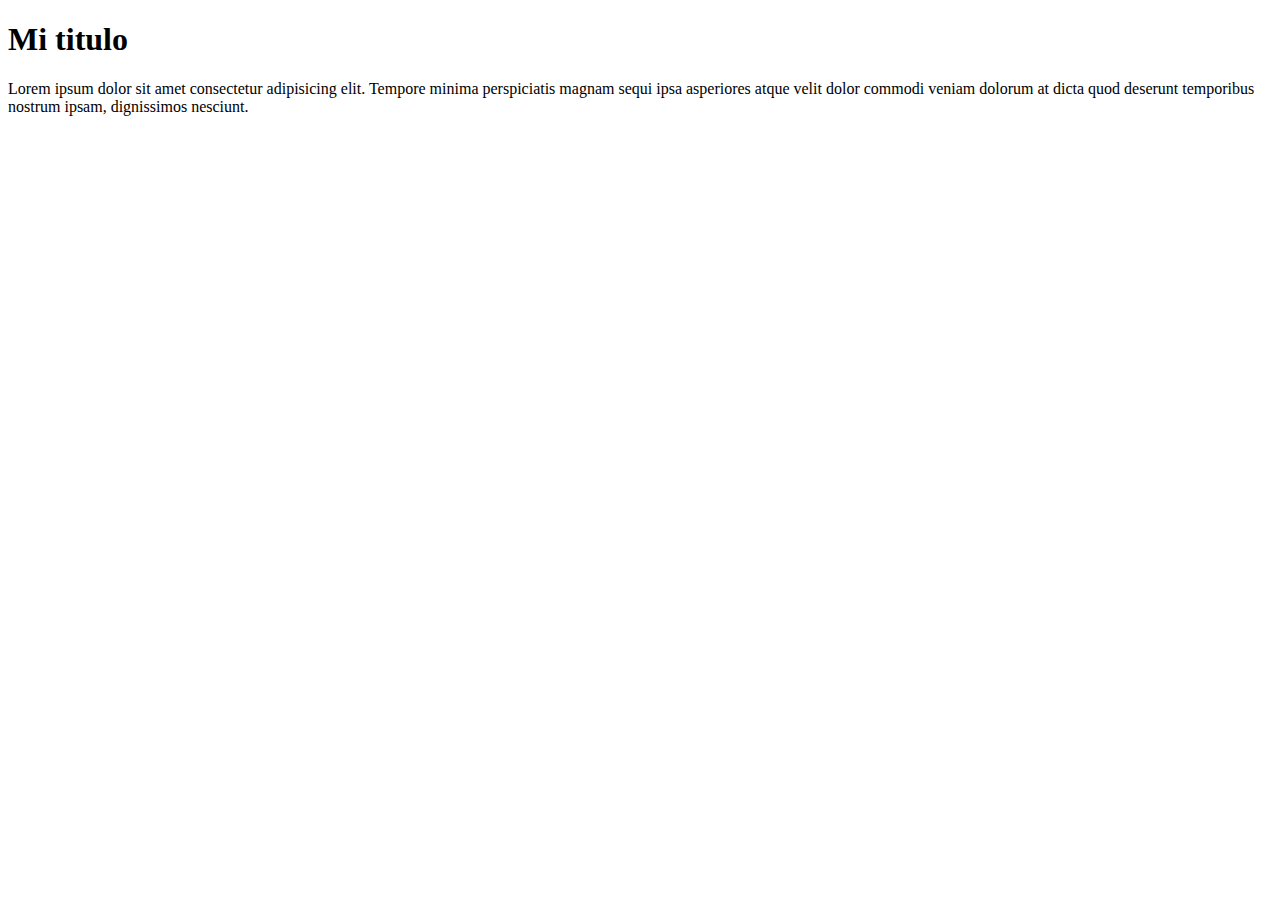
<file: ejemplo-01/index.html>
<!DOCTYPE html>
<html lang="en">
<head>
    <meta charset="UTF-8">
    <meta http-equiv="X-UA-Compatible" content="IE=edge">
    <meta name="viewport" content="width=device-width, initial-scale=1.0">
    <title>Mi pagina</title>
</head>
<body>
   <h1>Mi titulo</h1> 
   <p>Lorem ipsum dolor sit amet consectetur adipisicing elit. Tempore minima perspiciatis magnam sequi ipsa asperiores atque velit dolor commodi veniam dolorum at dicta quod deserunt temporibus nostrum ipsam, dignissimos nesciunt.
       
   </p>
</body>
</html>
</file>
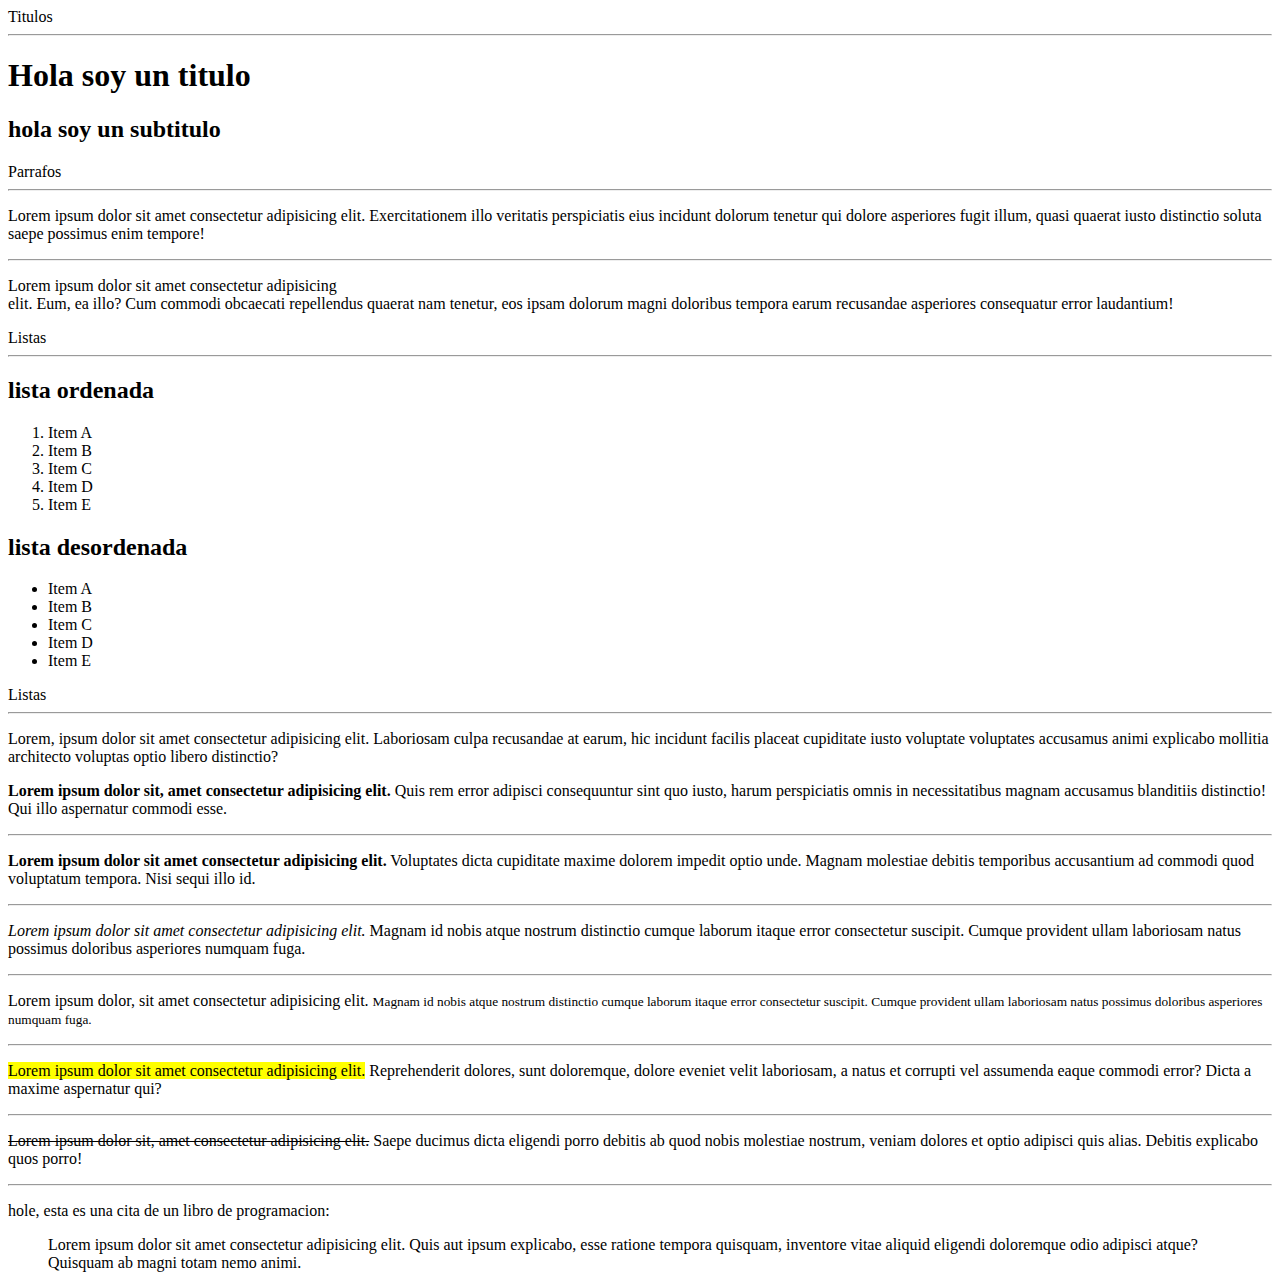
<file: ejemplo-02/index.html>
<!DOCTYPE html>
<html lang="en">
<head>
    <meta charset="UTF-8">
    <meta http-equiv="X-UA-Compatible" content="IE=edge">
    <meta name="viewport" content="width=device-width, initial-scale=1.0">
    <title>Ejemplo _02 Mi pagina</title>
</head>
<body>
    <span>Titulos</span>
    <hr>
    <h1>Hola soy un titulo</h1>
    <h2>hola soy un subtitulo</h2>
    <span>Parrafos</span>
    <hr>
    <p>Lorem ipsum dolor sit amet consectetur adipisicing elit. Exercitationem illo veritatis perspiciatis eius incidunt dolorum tenetur qui dolore asperiores fugit illum, quasi quaerat iusto distinctio soluta saepe possimus enim tempore!</p>
    <hr>
    <p>Lorem ipsum dolor sit amet consectetur adipisicing <br> elit. Eum, ea illo? Cum commodi obcaecati repellendus quaerat nam tenetur, eos ipsam dolorum magni doloribus tempora earum recusandae asperiores consequatur error laudantium!</p>

    <span>Listas</span>
    <hr>

    <h2>lista ordenada</h2>
    <ol>
        <li>Item A</li>
        <li>Item B</li>
        <li>Item C</li>
        <li>Item D</li>
        <li>Item E</li>
    </ol>

    <h2>lista desordenada</h2>
    <ul>
        <li>Item A</li>
        <li>Item B</li>
        <li>Item C</li>
        <li>Item D</li>
        <li>Item E</li>

    </ul>

    <span>Listas</span>
    <hr>
    <p>Lorem, ipsum dolor sit amet consectetur adipisicing elit. Laboriosam culpa recusandae at earum, hic incidunt facilis placeat cupiditate iusto voluptate voluptates accusamus animi explicabo mollitia architecto voluptas optio libero distinctio?</p>
    <p> <b>Lorem ipsum dolor sit, amet consectetur adipisicing elit.</b>  Quis rem error adipisci consequuntur sint quo iusto, harum perspiciatis omnis in necessitatibus magnam accusamus blanditiis distinctio! Qui illo aspernatur commodi esse.</p>
<hr>
<p> <strong>Lorem ipsum dolor sit amet consectetur adipisicing elit.</strong>  Voluptates dicta cupiditate maxime dolorem impedit optio unde. Magnam molestiae debitis temporibus accusantium ad commodi quod voluptatum tempora. Nisi sequi illo id.</p>

<hr>
<p> <i> Lorem ipsum dolor sit amet consectetur adipisicing elit.</i> Magnam id nobis atque nostrum distinctio cumque laborum itaque error consectetur suscipit. Cumque provident ullam laboriosam natus possimus doloribus asperiores numquam fuga.</p>

<hr>
<p>Lorem ipsum dolor, sit amet consectetur adipisicing elit. <small>Magnam id nobis atque nostrum distinctio cumque laborum itaque error consectetur suscipit. Cumque provident ullam laboriosam natus possimus doloribus asperiores numquam fuga.</small> </p>

<hr>
<p> <mark>Lorem ipsum dolor sit amet consectetur adipisicing elit.</mark>  Reprehenderit dolores, sunt doloremque, dolore eveniet velit laboriosam, a natus et corrupti vel assumenda eaque commodi error? Dicta a maxime aspernatur qui?</p>

<hr>
<p> <del>Lorem ipsum dolor sit, amet consectetur adipisicing elit.</del>  Saepe ducimus dicta eligendi porro debitis ab quod nobis molestiae nostrum, veniam dolores et optio adipisci quis alias. Debitis explicabo quos porro!</p>

<hr>
<p>hole, esta es una cita de un libro de programacion: </p>
<blockquote> Lorem ipsum dolor sit amet consectetur adipisicing elit. Quis aut ipsum explicabo, esse ratione tempora quisquam, inventore vitae aliquid eligendi doloremque odio adipisci atque? Quisquam ab magni totam nemo animi.</blockquote>
</body>
</html>
</file>
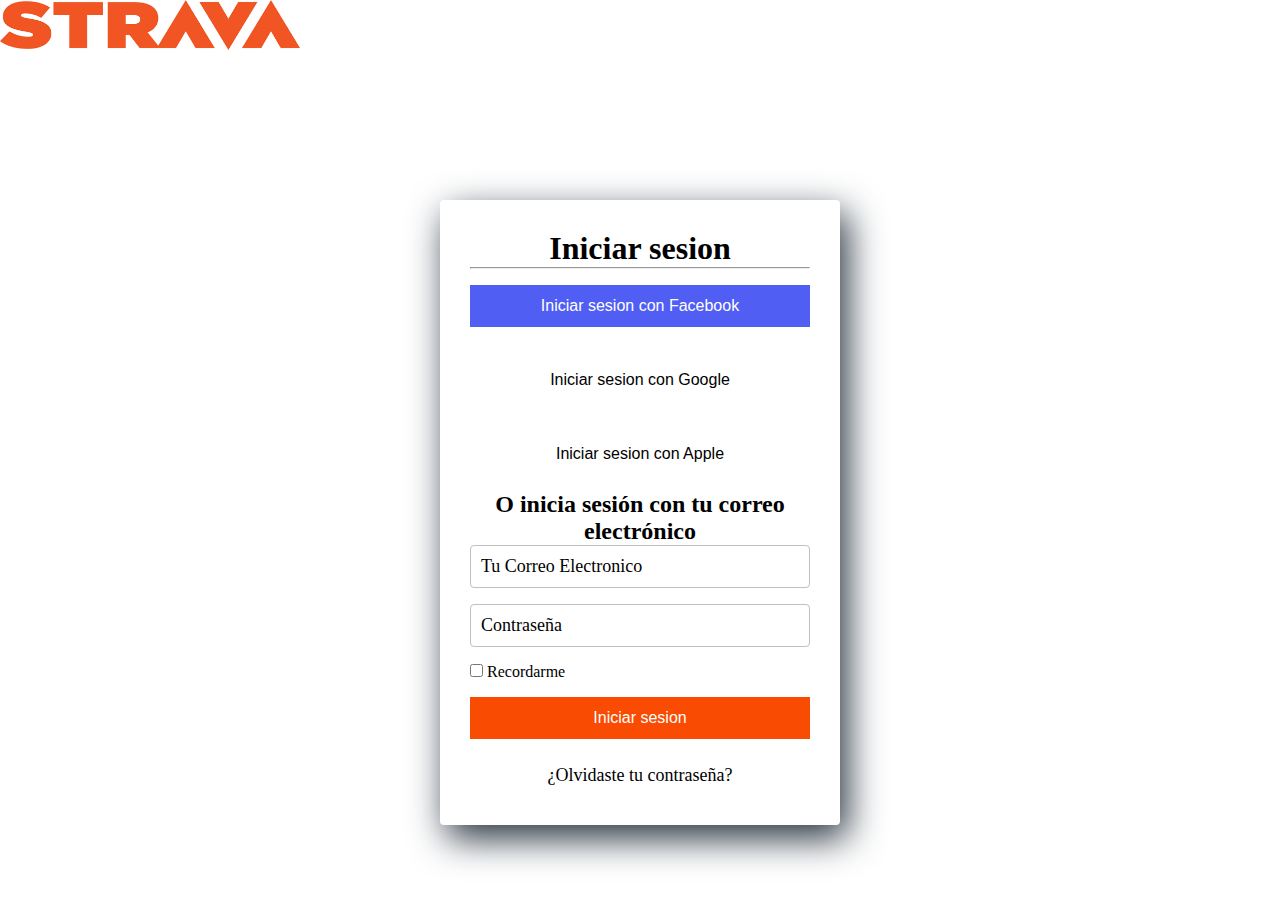
<file: FORMULARIO-VARIABLES/index.html>
<!DOCTYPE html>
<html lang="en">
    <head>
        <meta charset="UTF-8">
        <meta name="viewport" content="width=device-width, initial-scale=1.0">
        <meta http-equiv="X-UA-Compatible" content="ie=edge">
        <link rel="stylesheet" href="style.css">
        <title>Formulario Strava</title>
      </head>
      <body>
        <header>
          <h1 class="heading-1"> <img src="[data-uri]" alt="">  </h1>
                    <ul class="menu">
              
               
        <section class="form-register">
          <h1>Iniciar sesion</h1>
          <hr>
          <input class="botons" type="submit" value="Iniciar sesion con Facebook">
          <input class="botons2" type="submit" value="Iniciar sesion con Google">
          <input class="botons2" type="submit" value="Iniciar sesion con Apple">
          <span> <h2>O inicia sesión con tu correo electrónico</h2></span>
          <input class="controls" type="password" name="correo" id="correo" placeholder="Tu Correo Electronico">
          <input class="controls" type="password" name="correo" id="correo" placeholder="Contraseña">
         <input type="checkbox" name="check" id="cbox1" value="Redordar"> Recordarme
          <input class="botons3" type="submit" value="Iniciar sesion">
        <p><a style="color: white;"  href=""></a>¿Olvidaste tu contraseña?</p>
          
        </section>
      
      </body>
      </html>
</file>
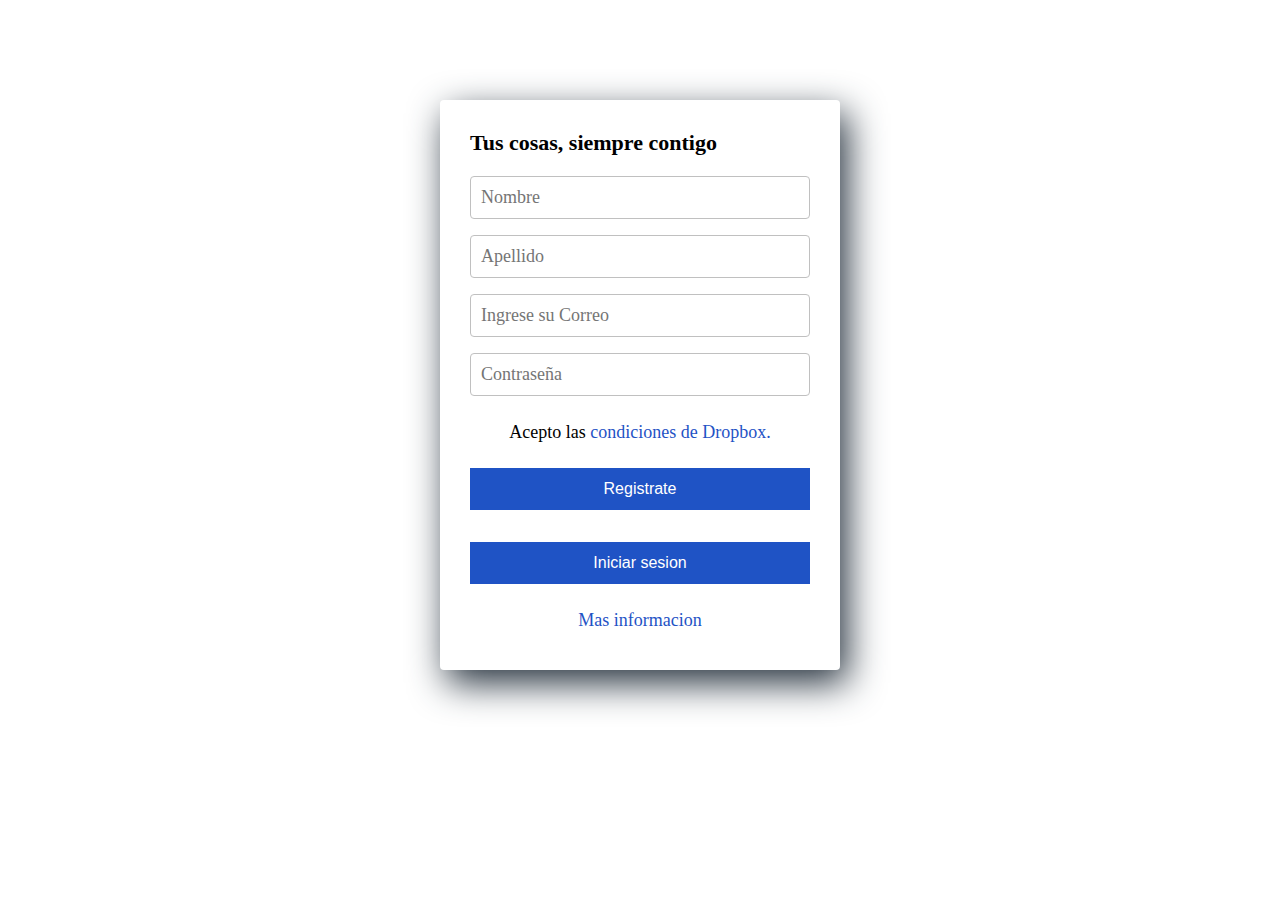
<file: U2-formulario/index.html>
<!DOCTYPE html>
<html lang="en">
    <head>
        <meta charset="UTF-8">
        <meta name="viewport" content="width=device-width, initial-scale=1.0">
        <meta http-equiv="X-UA-Compatible" content="ie=edge">
        <link rel="stylesheet" href="style.css">
        <title>Formulario Registro</title>
      </head>
      <body>
        <section class="form-register">
          <h4>Tus cosas, siempre contigo</h4>
          <input class="controls" type="text" name="nombres" id="nombres" placeholder="Nombre">
          <input class="controls" type="text" name="apellidos" id="apellidos" placeholder="Apellido">
          <input class="controls" type="email" name="correo" id="correo" placeholder="Ingrese su Correo">
          <input class="controls" type="password" name="correo" id="correo" placeholder="Contraseña">
          <p>Acepto las <a href="#">condiciones de Dropbox.</a></p>
          <input class="botons" type="submit" value="Registrate">
          <input class="botons" type="submit" value="Iniciar sesion">
          <p><a href="#">Mas informacion</a></p>
        </section>
      
      </body>
      </html>
</file>
<file: FORMULARIO-VARIABLES/style.css>
:root {
--color-primario: #505EF4;
--color-naranja: hsl(18, 99%, 49%);
--color-blanco: #ffffff;
--color-transparente: opacity: 0,7;
--color-negro: #000000;
--fuente-calibri: 'calibri';
--alineacion-texto: center;
--color-text: #000000;
--front-size18: 18px;
--front-size16: 16px;
--border-none: none;
--color-blanco: #ffffff;
--padding12: 12px;
--margin16: 16px 0;

}

* {
    margin: 0;
    padding: 0;
    box-sizing: border-box;

  }
  
  body {
    background-size: cover;
background-image: url('https://www.sportlife.es/uploads/s1/10/46/36/70/todo-sobre-el-medio-maraton.jpeg'); 

 }


img {
  
    height: 50px;
    width: 300px;
}

 .heading-1 {
  height: 100px;
  width: 200px;
 
}
  


  
  .form-register {
    width: 400px;
    background: var(--color-transparente);
    padding: 30px;
    margin: auto;
    margin-top: 100px;
    border-radius: 4px;
    font-family: var(--fuente-calibri);
    color: var(--color-text); 
       box-shadow: 7px 13px 37px #24303c;

  }
  
  .form-register h1 {
   text-align: var(--alineacion-texto);
   color: var(--color-text); 
   background-color:none;
  }
  
   
  .form-register h2 {
    text-align: var(--alineacion-texto);
    color: var(--color-text); 
   }

  .form-register hr {
    color: var(--color-text); 
   }

  .form-register span {
    text-align: var(--alineacion-texto);
    color: var(--color-text); 
    
  }
  
  .controls {
    width: 100%;
    background: var(--color-transparente);
    padding: 10px;
    border-radius: 4px;
    margin-bottom: 16px;
    border: 1px solid #C0C0C0;
    font-family: var(--fuente-calibri);
    font-size: var(--front-size18);
    color: var(--color-text); 
    
    
  }

  ::placeholder{
    color: var(--color-negro);
  }
  
  .form-register p {
    height: 40px;
    text-align: var(--alineacion-texto);
    font-size: var(--front-size18);
    line-height: 40px;
    
  }
  
  .form-register a {
    color: #1f53c5;
    text-decoration: none;
  }
  
  .form-register a:hover {
    color: #1f53c5;
    text-decoration: underline;
  }
  
  .form-register .botons {
    width: 100%;
    background: var(--color-primario);
    border: var(--border-none);
    padding: var(--padding12);
    color: var(--color-blanco);
    margin: var(--margin16);
    font-size: 16px;
  }

  .form-register .botons2 {
    width: 100%;
    background: var(--color-blanco);
    border: var(--border-none);
    padding: var(--padding12);
    color: var(--color-text);
    margin: var(--margin16);
    font-size: var(--front-size16);
  }

  .form-register .botons3 {
    width: 100%;
    background: var(--color-naranja);
    border: var(--border-none);
    padding: var(--padding12);
    color: var(--color-blanco);
    margin: var(--margin16);
    font-size: var(--front-size16);
  }
</file>
<file: U2-formulario/style.css>
* {
    margin: 0;
    padding: 0;
    box-sizing: border-box;
  }
  
  body {
    background-image: url('https://th.bing.com/th/id/OIP.qiZjlxCGzt48ABwUGPjcmQHaDP?pid=ImgDet&rs=1');
  }
  
  .form-register {
    width: 400px;
    background: #FFFFFF;
    padding: 30px;
    margin: auto;
    margin-top: 100px;
    border-radius: 4px;
    font-family: 'calibri';
    color: #000000;
    box-shadow: 7px 13px 37px #24303c;
  }
  
  .form-register h4 {
    font-size: 22px;
    margin-bottom: 20px;
  }
  
  .controls {
    width: 100%;
    background: #FFFFFF;
    padding: 10px;
    border-radius: 4px;
    margin-bottom: 16px;
    border: 1px solid #C0C0C0;
    font-family: 'calibri';
    font-size: 18px;
    color: white;
  }
  
  .form-register p {
    height: 40px;
    text-align: center;
    font-size: 18px;
    line-height: 40px;
  }
  
  .form-register a {
    color: #1f53c5;
    text-decoration: none;
  }
  
  .form-register a:hover {
    color: #1f53c5;
    text-decoration: underline;
  }
  
  .form-register .botons {
    width: 100%;
    background: #1f53c5;
    border: none;
    padding: 12px;
    color: white;
    margin: 16px 0;
    font-size: 16px;
  }
</file>
